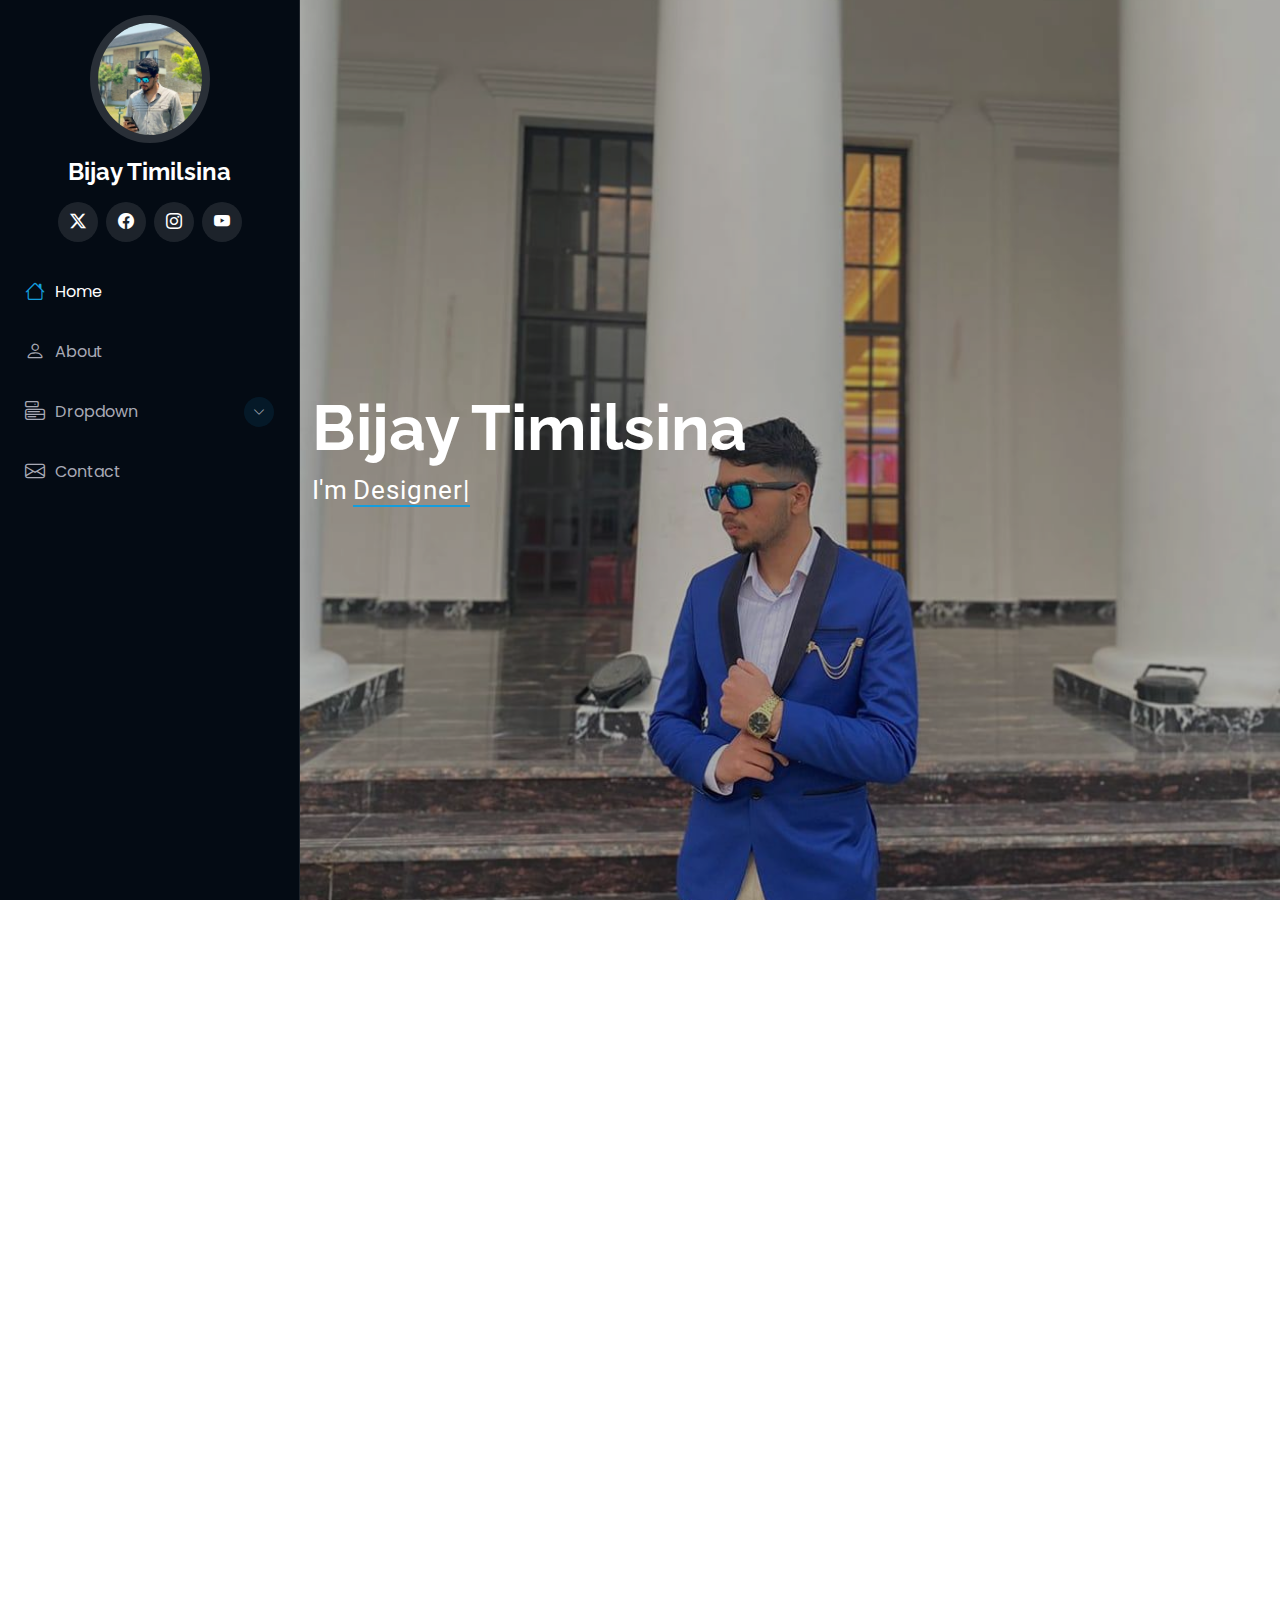
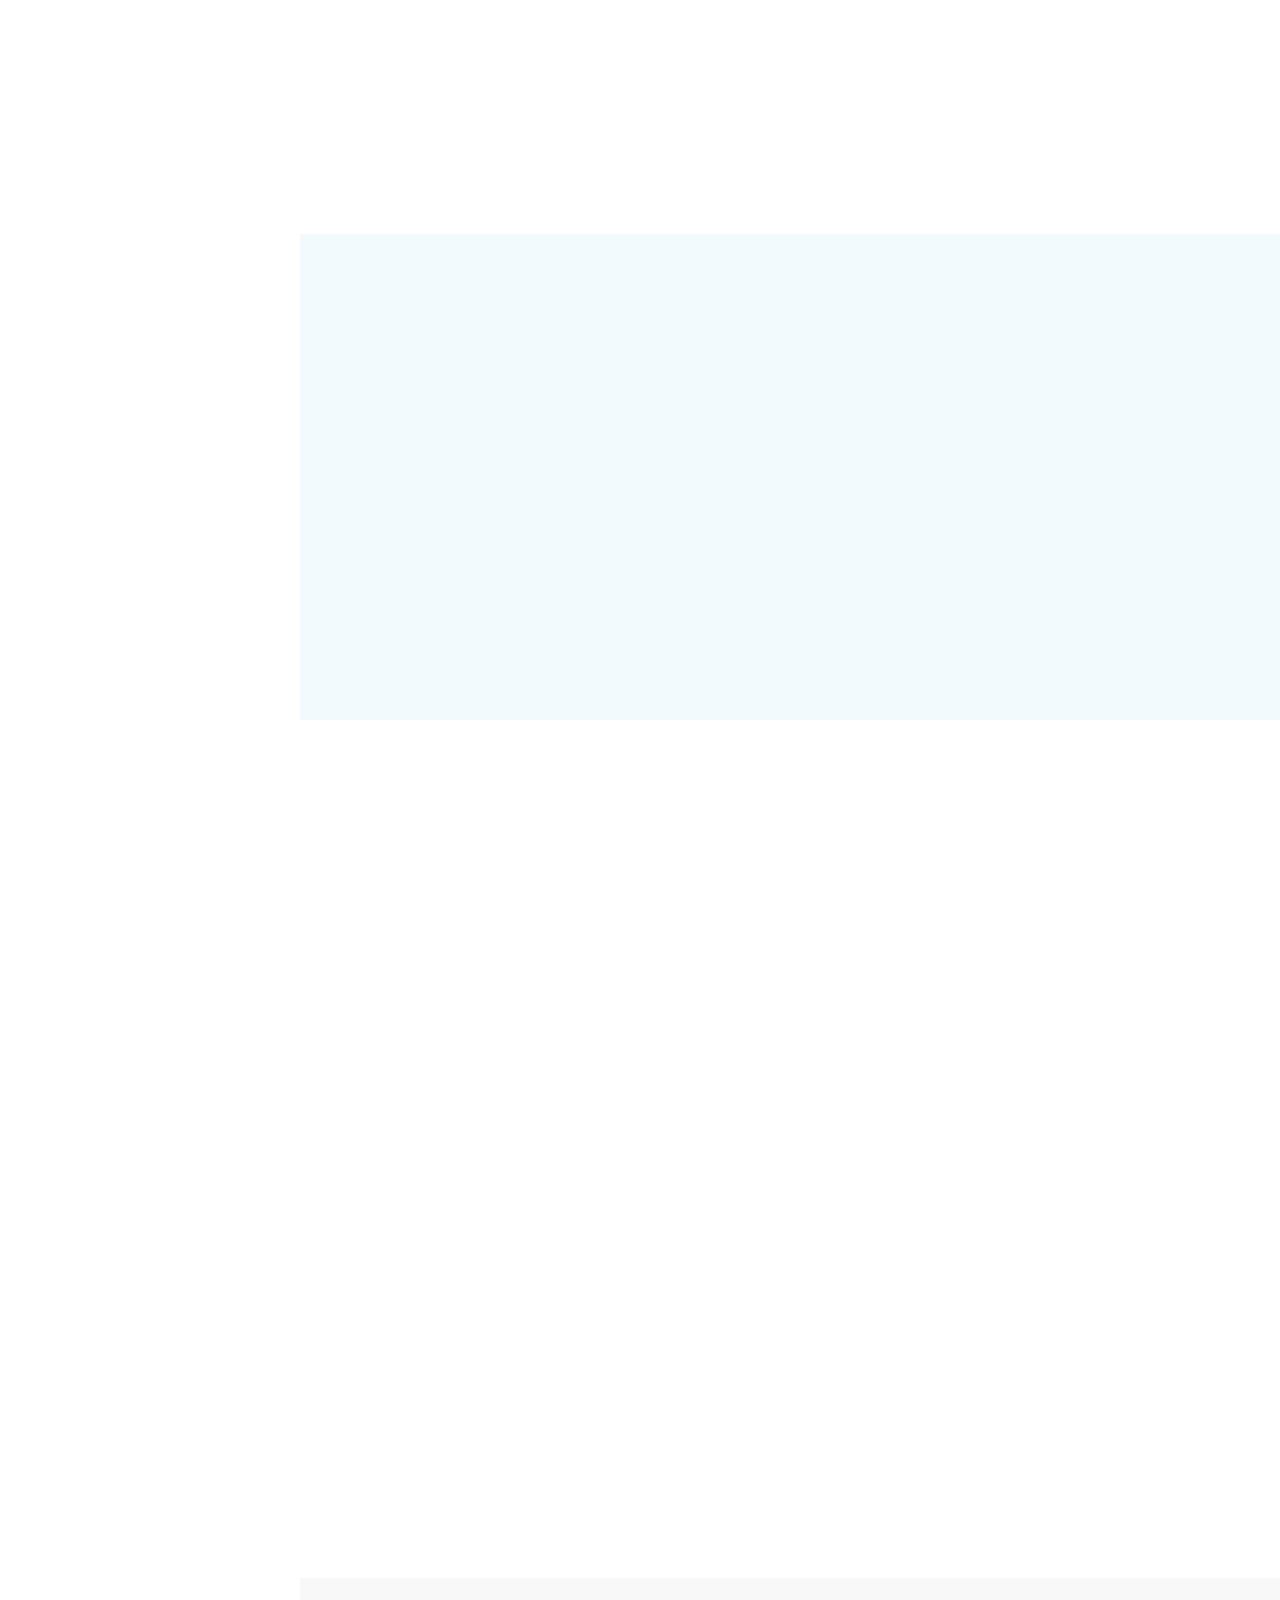
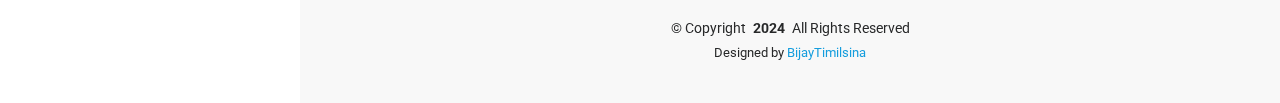
<file: index.html>
<!DOCTYPE html>
<html lang="en">

<head>
  <meta charset="utf-8">
  <meta content="width=device-width, initial-scale=1.0" name="viewport">
  <title>BIJAY TIMILSINA's Personal website</title>
  <meta content="" name="description">
  <meta content="" name="keywords">

  <!-- Favicons -->
  <link href="assets/img/favicon.png" rel="icon">
  <link href="assets/img/apple-touch-icon.png" rel="apple-touch-icon">

  <!-- Fonts -->
  <link href="https://fonts.googleapis.com" rel="preconnect">
  <link href="https://fonts.gstatic.com" rel="preconnect" crossorigin>
  <link href="https://fonts.googleapis.com/css2?family=Roboto:ital,wght@0,100;0,300;0,400;0,500;0,700;0,900;1,100;1,300;1,400;1,500;1,700;1,900&family=Poppins:ital,wght@0,100;0,200;0,300;0,400;0,500;0,600;0,700;0,800;0,900;1,100;1,200;1,300;1,400;1,500;1,600;1,700;1,800;1,900&family=Raleway:ital,wght@0,100;0,200;0,300;0,400;0,500;0,600;0,700;0,800;0,900;1,100;1,200;1,300;1,400;1,500;1,600;1,700;1,800;1,900&display=swap" rel="stylesheet">

  <!-- Vendor CSS Files -->
  <link href="assets/vendor/bootstrap/css/bootstrap.min.css" rel="stylesheet">
  <link href="assets/vendor/bootstrap-icons/bootstrap-icons.css" rel="stylesheet">
  <link href="assets/vendor/aos/aos.css" rel="stylesheet">
  <link href="assets/vendor/glightbox/css/glightbox.min.css" rel="stylesheet">
  <link href="assets/vendor/swiper/swiper-bundle.min.css" rel="stylesheet">

  <!-- Main CSS File -->
  <link href="assets/css/main.css" rel="stylesheet">

  <!-- =======================================================
  * Template Name: iPortfolio
  * Template URL: https://bootstrapmade.com/iportfolio-bootstrap-portfolio-websites-template/
  * Updated: Jun 14 2024 with Bootstrap v5.3.3
  * Author: BootstrapMade.com
  * License: https://bootstrapmade.com/license/
  ======================================================== -->
</head>

<body class="index-page">

  <header id="header" class="header d-flex flex-column">
    <i class="header-toggle d-xl-none bi bi-list"></i>

    <div class="profile-img">
      <img src="assets/img/my-profile-img.jpg" alt="" class="img-fluid rounded-circle">
    </div>

    <a href="index.html" class="logo d-flex align-items-center justify-content-center">
      <!-- Uncomment the line below if you also wish to use an image logo -->
      <!-- <img src="assets/img/logo.png" alt=""> -->
      <h1 class="sitename">Bijay Timilsina</h1>
    </a>

    <div class="social-links text-center">
      <a href="https://x.com/Terminator_0P/" class="twitter"><i class="bi bi-twitter-x"></i></a>
      <a href="https://www.facebook.com/btml2358" class="facebook"><i class="bi bi-facebook"></i></a>
      <a href="https://www.instagram.com/ig_bi_jay_z/" class="instagram"><i class="bi bi-instagram"></i></a>
      <a href="https://www.youtube.com/@BIZAY_TERMINATOR" class="youtube"><i class="bi bi-youtube"></i></a>

    </div>

    <nav id="navmenu" class="navmenu">
      <ul>
        <li><a href="#hero" class="active"><i class="bi bi-house navicon"></i>Home</a></li>
        <li><a href="#about"><i class="bi bi-person navicon"></i> About</a></li>



        <li class="dropdown"><a href="#"><i class="bi bi-menu-button navicon"></i> <span>Dropdown</span> <i class="bi bi-chevron-down toggle-dropdown"></i></a>
          <ul>
            <li><a href="#">Dropdown 1</a></li>
            <li class="dropdown"><a href="#"><span>Deep Dropdown</span> <i class="bi bi-chevron-down toggle-dropdown"></i></a>
              <ul>
                <li><a href="#">Deep Dropdown 1</a></li>
                <li><a href="#">Deep Dropdown 2</a></li>
                <li><a href="#">Deep Dropdown 3</a></li>
                <li><a href="#">Deep Dropdown 4</a></li>
                <li><a href="#">Deep Dropdown 5</a></li>
              </ul>
            </li>
            <li><a href="#">Dropdown 2</a></li>
            <li><a href="#">Dropdown 3</a></li>
            <li><a href="#">Dropdown 4</a></li>
          </ul>
        </li>
        <li><a href="#contact"><i class="bi bi-envelope navicon"></i> Contact</a></li>
      </ul>
    </nav>

  </header>

  <main class="main">

    <!-- Hero Section -->
    <section id="hero" class="hero section">

      <img src="assets/img/hero-bg.jpg" alt="" data-aos="fade-in" class="">

      <div class="container" data-aos="fade-up" data-aos-delay="100">
        <h2>Bijay Timilsina</h2>
        <p>I'm <span class="typed" data-typed-items="Designer, Developer, Freelancer, Gamer">Designer</span><span class="typed-cursor typed-cursor--blink" aria-hidden="true"></span><span class="typed-cursor typed-cursor--blink" aria-hidden="true"></span></p>
      </div>

    </section><!-- /Hero Section -->

    <!-- About Section -->
    <section id="about" class="about section">

      <!-- Section Title -->
      <div class="container section-title" data-aos="fade-up">
        <h2>About</h2>
        <p>I'm Bijay Timilsina, currently pursuing a Bachelor's in Computer Engineering. As a versatile freelancer, gamer, YouTuber, and Android developer, I thrive on creating innovative solutions and engaging content. My passion lies in harnessing technology to build impactful applications and connect with a global audience through gaming and digital media.</p>
      </div><!-- End Section Title -->

      <div class="container" data-aos="fade-up" data-aos-delay="100">

        <div class="row gy-4 justify-content-center">
          <div class="col-lg-4">
            <img src="assets/img/my-profile-img.jpg" class="img-fluid" alt="">
          </div>
          <div class="col-lg-8 content">
            <h2>UI/UX Designer &amp; Web Developer.</h2>

            <div class="row">
              <div class="col-lg-6">
                <ul>
                  <li><i class="bi bi-chevron-right"></i> <strong>Birthday:</strong> <span>23 November 2001</span></li>
                  <li><i class="bi bi-chevron-right"></i> <strong>Website:</strong> <span>bijaytimilsina.com.np</span></li>
                  <li><i class="bi bi-chevron-right"></i> <strong>Phone:</strong> <span>+977 9806591081</span></li>
                  <li><i class="bi bi-chevron-right"></i> <strong>City:</strong> <span>Lakeside,Pokhara,Nepal</span></li>
                </ul>
              </div>
              <div class="col-lg-6">
                <ul>
                  <li><i class="bi bi-chevron-right"></i> <strong>Age:</strong> <span>22</span></li>
                  <li><i class="bi bi-chevron-right"></i> <strong>Degree:</strong> <span>BE in Computer</span></li>
                  <li><i class="bi bi-chevron-right"></i> <strong>Email:</strong> <span>timilsinabijaya24@gmail.com</span></li>
                  <li><i class="bi bi-chevron-right"></i> <strong>Freelance:</strong> <span>Available</span></li>
                </ul>
              </div>
            </div>

          </div>
        </div>

      </div>

    </section><!-- /About Section -->

    <!-- Stats Section -->
    <section id="stats" class="stats section">

      <div class="container" data-aos="fade-up" data-aos-delay="100">

        <div class="row gy-4">

          <div class="col-lg-3 col-md-6">
            <div class="stats-item">
              <i class="bi bi-emoji-smile"></i>
              <span data-purecounter-start="0" data-purecounter-end="5" data-purecounter-duration="1" class="purecounter"></span>
              <p><strong>Happy Clients</strong></p>
            </div>
          </div><!-- End Stats Item -->

          <div class="col-lg-3 col-md-6">
            <div class="stats-item">
              <i class="bi bi-journal-richtext"></i>
              <span data-purecounter-start="0" data-purecounter-end="12" data-purecounter-duration="1" class="purecounter"></span>
              <p><strong>Projects</strong> </p>
            </div>
          </div><!-- End Stats Item -->

          <div class="col-lg-3 col-md-6">
            <div class="stats-item">
              <i class="bi bi-headset"></i>
              <span data-purecounter-start="0" data-purecounter-end="24" data-purecounter-duration="1" class="purecounter"></span>
              <p><strong>Hours Of Support</strong> </span></p>
            </div>
          </div><!-- End Stats Item -->

          <div class="col-lg-3 col-md-6">
            <div class="stats-item">
              <i class="bi bi-people"></i>
              <span data-purecounter-start="0" data-purecounter-end="3" data-purecounter-duration="1" class="purecounter"></span>
              <p><strong>Hard Workers</strong> </span></p>
            </div>
          </div><!-- End Stats Item -->

        </div>

      </div>

    </section><!-- /Stats Section -->

    <!-- Skills Section -->
    <section id="skills" class="skills section">

      <!-- Section Title -->
      <div class="container section-title" data-aos="fade-up">
        <h2>Skills</h2>
        <p>Proficient in languages like Python, JavaScript, and Java, with experience in frameworks such as React.js and Django. Skilled in Git, SQL databases, and Agile methodologies for effective software development.</p>
      </div><!-- End Section Title -->

      <div class="container" data-aos="fade-up" data-aos-delay="100">

        <div class="row skills-content skills-animation">

          <div class="col-lg-6">

            <div class="progress">
              <span class="skill"><span>HTML</span> <i class="val">100%</i></span>
              <div class="progress-bar-wrap">
                <div class="progress-bar" role="progressbar" aria-valuenow="100" aria-valuemin="0" aria-valuemax="100"></div>
              </div>
            </div><!-- End Skills Item -->

            <div class="progress">
              <span class="skill"><span>CSS</span> <i class="val">90%</i></span>
              <div class="progress-bar-wrap">
                <div class="progress-bar" role="progressbar" aria-valuenow="90" aria-valuemin="0" aria-valuemax="100"></div>
              </div>
            </div><!-- End Skills Item -->

            <div class="progress">
              <span class="skill"><span>JavaScript</span> <i class="val">75%</i></span>
              <div class="progress-bar-wrap">
                <div class="progress-bar" role="progressbar" aria-valuenow="75" aria-valuemin="0" aria-valuemax="100"></div>
              </div>
            </div><!-- End Skills Item -->

          </div>

          <div class="col-lg-6">

            <div class="progress">
              <span class="skill"><span>PHP</span> <i class="val">80%</i></span>
              <div class="progress-bar-wrap">
                <div class="progress-bar" role="progressbar" aria-valuenow="80" aria-valuemin="0" aria-valuemax="100"></div>
              </div>
            </div><!-- End Skills Item -->

            <div class="progress">
              <span class="skill"><span>WordPress/CMS</span> <i class="val">90%</i></span>
              <div class="progress-bar-wrap">
                <div class="progress-bar" role="progressbar" aria-valuenow="90" aria-valuemin="0" aria-valuemax="100"></div>
              </div>
            </div><!-- End Skills Item -->

            <div class="progress">
              <span class="skill"><span>Photoshop</span> <i class="val">55%</i></span>
              <div class="progress-bar-wrap">
                <div class="progress-bar" role="progressbar" aria-valuenow="55" aria-valuemin="0" aria-valuemax="100"></div>
              </div>
            </div><!-- End Skills Item -->

          </div>

        </div>

      </div>

    </section><!-- /Skills Section -->










    <!-- Contact Section -->
    <section id="contact" class="contact section">

      <!-- Section Title -->
      <div class="container section-title" data-aos="fade-up">
        <h2>Contact</h2>

      </div><!-- End Section Title -->

      <div class="container" data-aos="fade-up" data-aos-delay="100">

        <div class="row gy-4">

          <div class="col-lg-5">

            <div class="info-wrap">
              <div class="info-item d-flex" data-aos="fade-up" data-aos-delay="200">
                <i class="bi bi-geo-alt flex-shrink-0"></i>
                <div>
                  <h3>Location</h3>
                  <p>Baidam-6,Pokhara</p>
                </div>
              </div><!-- End Info Item -->

              <div class="info-item d-flex" data-aos="fade-up" data-aos-delay="300">
                <i class="bi bi-telephone flex-shrink-0"></i>
                <div>
                  <h3>Call</h3>
                  <p>+977 9806591081</p>
                </div>
              </div><!-- End Info Item -->

              <div class="info-item d-flex" data-aos="fade-up" data-aos-delay="400">
                <i class="bi bi-envelope flex-shrink-0"></i>
                <div>
                  <h3>Email At</h3>
                  <p>timilsinabijaya24@gmail.com</p>
                </div>
              </div><!-- End Info Item -->

              <iframe src="https://maps.google.com/maps?width=100%25&amp;height=600&amp;hl=en&amp;q=Baidam-6,Pokhara,Nepal+(My%20Business%20Name)&amp;t=&amp;z=14&amp;ie=UTF8&amp;iwloc=B&amp;output=embed" frameborder="0" style="border:0; width: 100%; height: 270px;" allowfullscreen="" loading="lazy" referrerpolicy="no-referrer-when-downgrade"></iframe>
            </div>
          </div>

          <div class="col-lg-7">
            <form action="forms/contact.php" method="post" class="php-email-form" data-aos="fade-up" data-aos-delay="200">
              <div class="row gy-4">

                <div class="col-md-6">
                  <label for="name-field" class="pb-2">Your Name</label>
                  <input type="text" name="name" id="name-field" class="form-control" required="">
                </div>

                <div class="col-md-6">
                  <label for="email-field" class="pb-2">Your Email</label>
                  <input type="email" class="form-control" name="email" id="email-field" required="">
                </div>

                <div class="col-md-12">
                  <label for="subject-field" class="pb-2">Subject</label>
                  <input type="text" class="form-control" name="subject" id="subject-field" required="">
                </div>

                <div class="col-md-12">
                  <label for="message-field" class="pb-2">Message</label>
                  <textarea class="form-control" name="message" rows="10" id="message-field" required=""></textarea>
                </div>

                <div class="col-md-12 text-center">
                  <div class="loading">Loading</div>
                  <div class="error-message"></div>
                  <div class="sent-message">Your message has been sent. Thank you!</div>

                  <button type="submit">Send Message</button>
                </div>

              </div>
            </form>
          </div><!-- End Contact Form -->

        </div>

      </div>

    </section><!-- /Contact Section -->

  </main>

  <footer id="footer" class="footer position-relative">

    <div class="container">
      <div class="copyright text-center ">
        <p>© <span>Copyright</span> <strong class="px-1 sitename">2024</strong> <span>All Rights Reserved</span></p>
      </div>
      <div class="credits">
        <!-- All the links in the footer should remain intact. -->
        <!-- You can delete the links only if you've purchased the pro version. -->
        <!-- Licensing information: https://bootstrapmade.com/license/ -->
        <!-- Purchase the pro version with working PHP/AJAX contact form: [buy-url] -->
        Designed by <a href="https://bijaytimilsina.com.np/">BijayTimilsina</a>
      </div>
    </div>

  </footer>

  <!-- Scroll Top -->
  <a href="#" id="scroll-top" class="scroll-top d-flex align-items-center justify-content-center"><i class="bi bi-arrow-up-short"></i></a>

  <!-- Preloader -->
  <div id="preloader"></div>

  <!-- Vendor JS Files -->
  <script src="assets/vendor/bootstrap/js/bootstrap.bundle.min.js"></script>
  <script src="assets/vendor/php-email-form/validate.js"></script>
  <script src="assets/vendor/aos/aos.js"></script>
  <script src="assets/vendor/typed.js/typed.umd.js"></script>
  <script src="assets/vendor/purecounter/purecounter_vanilla.js"></script>
  <script src="assets/vendor/waypoints/noframework.waypoints.js"></script>
  <script src="assets/vendor/glightbox/js/glightbox.min.js"></script>
  <script src="assets/vendor/imagesloaded/imagesloaded.pkgd.min.js"></script>
  <script src="assets/vendor/isotope-layout/isotope.pkgd.min.js"></script>
  <script src="assets/vendor/swiper/swiper-bundle.min.js"></script>

  <!-- Main JS File -->
  <script src="assets/js/main.js"></script>

</body>

</html>
</file>
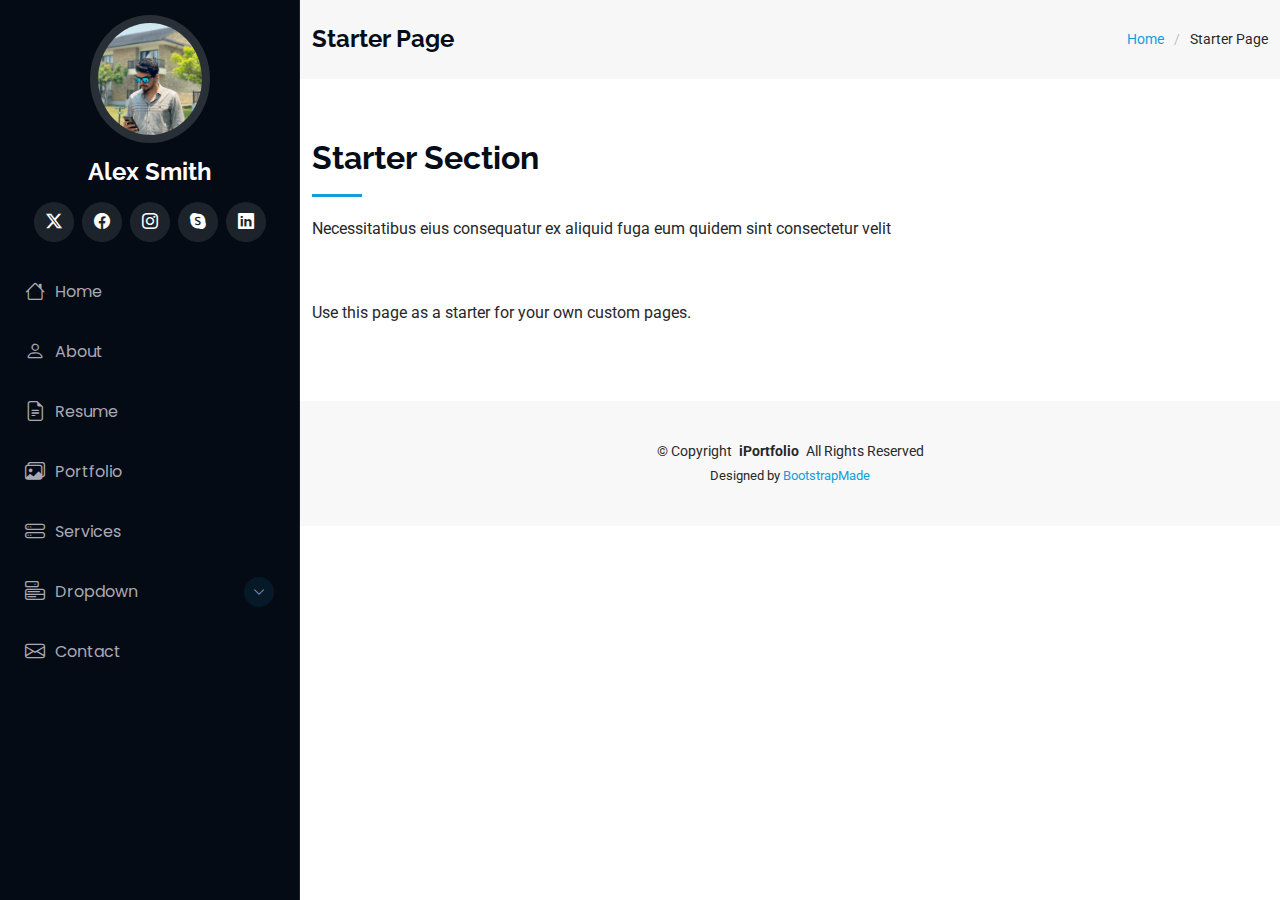
<file: starter-page.html>
<!DOCTYPE html>
<html lang="en">

<head>
  <meta charset="utf-8">
  <meta content="width=device-width, initial-scale=1.0" name="viewport">
  <title>Starter Page - iPortfolio Bootstrap Template</title>
  <meta content="" name="description">
  <meta content="" name="keywords">

  <!-- Favicons -->
  <link href="assets/img/favicon.png" rel="icon">
  <link href="assets/img/apple-touch-icon.png" rel="apple-touch-icon">

  <!-- Fonts -->
  <link href="https://fonts.googleapis.com" rel="preconnect">
  <link href="https://fonts.gstatic.com" rel="preconnect" crossorigin>
  <link href="https://fonts.googleapis.com/css2?family=Roboto:ital,wght@0,100;0,300;0,400;0,500;0,700;0,900;1,100;1,300;1,400;1,500;1,700;1,900&family=Poppins:ital,wght@0,100;0,200;0,300;0,400;0,500;0,600;0,700;0,800;0,900;1,100;1,200;1,300;1,400;1,500;1,600;1,700;1,800;1,900&family=Raleway:ital,wght@0,100;0,200;0,300;0,400;0,500;0,600;0,700;0,800;0,900;1,100;1,200;1,300;1,400;1,500;1,600;1,700;1,800;1,900&display=swap" rel="stylesheet">

  <!-- Vendor CSS Files -->
  <link href="assets/vendor/bootstrap/css/bootstrap.min.css" rel="stylesheet">
  <link href="assets/vendor/bootstrap-icons/bootstrap-icons.css" rel="stylesheet">
  <link href="assets/vendor/aos/aos.css" rel="stylesheet">
  <link href="assets/vendor/glightbox/css/glightbox.min.css" rel="stylesheet">
  <link href="assets/vendor/swiper/swiper-bundle.min.css" rel="stylesheet">

  <!-- Main CSS File -->
  <link href="assets/css/main.css" rel="stylesheet">

  <!-- =======================================================
  * Template Name: iPortfolio
  * Template URL: https://bootstrapmade.com/iportfolio-bootstrap-portfolio-websites-template/
  * Updated: Jun 14 2024 with Bootstrap v5.3.3
  * Author: BootstrapMade.com
  * License: https://bootstrapmade.com/license/
  ======================================================== -->
</head>

<body class="starter-page-page">

  <header id="header" class="header d-flex flex-column">
    <i class="header-toggle d-xl-none bi bi-list"></i>

    <div class="profile-img">
      <img src="assets/img/my-profile-img.jpg" alt="" class="img-fluid rounded-circle">
    </div>

    <a href="index.html" class="logo d-flex align-items-center justify-content-center">
      <!-- Uncomment the line below if you also wish to use an image logo -->
      <!-- <img src="assets/img/logo.png" alt=""> -->
      <h1 class="sitename">Alex Smith</h1>
    </a>

    <div class="social-links text-center">
      <a href="#" class="twitter"><i class="bi bi-twitter-x"></i></a>
      <a href="#" class="facebook"><i class="bi bi-facebook"></i></a>
      <a href="#" class="instagram"><i class="bi bi-instagram"></i></a>
      <a href="#" class="google-plus"><i class="bi bi-skype"></i></a>
      <a href="#" class="linkedin"><i class="bi bi-linkedin"></i></a>
    </div>

    <nav id="navmenu" class="navmenu">
      <ul>
        <li><a href="#hero"><i class="bi bi-house navicon"></i>Home</a></li>
        <li><a href="#about"><i class="bi bi-person navicon"></i> About</a></li>
        <li><a href="#resume"><i class="bi bi-file-earmark-text navicon"></i> Resume</a></li>
        <li><a href="#portfolio"><i class="bi bi-images navicon"></i> Portfolio</a></li>
        <li><a href="#services"><i class="bi bi-hdd-stack navicon"></i> Services</a></li>
        <li class="dropdown"><a href="#"><i class="bi bi-menu-button navicon"></i> <span>Dropdown</span> <i class="bi bi-chevron-down toggle-dropdown"></i></a>
          <ul>
            <li><a href="#">Dropdown 1</a></li>
            <li class="dropdown"><a href="#"><span>Deep Dropdown</span> <i class="bi bi-chevron-down toggle-dropdown"></i></a>
              <ul>
                <li><a href="#">Deep Dropdown 1</a></li>
                <li><a href="#">Deep Dropdown 2</a></li>
                <li><a href="#">Deep Dropdown 3</a></li>
                <li><a href="#">Deep Dropdown 4</a></li>
                <li><a href="#">Deep Dropdown 5</a></li>
              </ul>
            </li>
            <li><a href="#">Dropdown 2</a></li>
            <li><a href="#">Dropdown 3</a></li>
            <li><a href="#">Dropdown 4</a></li>
          </ul>
        </li>
        <li><a href="#contact"><i class="bi bi-envelope navicon"></i> Contact</a></li>
      </ul>
    </nav>

  </header>

  <main class="main">

    <!-- Page Title -->
    <div class="page-title" data-aos="fade">
      <div class="container d-lg-flex justify-content-between align-items-center">
        <h1 class="mb-2 mb-lg-0">Starter Page</h1>
        <nav class="breadcrumbs">
          <ol>
            <li><a href="index.html">Home</a></li>
            <li class="current">Starter Page</li>
          </ol>
        </nav>
      </div>
    </div><!-- End Page Title -->

    <!-- Starter Section Section -->
    <section id="starter-section" class="starter-section section">

      <!-- Section Title -->
      <div class="container section-title" data-aos="fade-up">
        <h2>Starter Section</h2>
        <p>Necessitatibus eius consequatur ex aliquid fuga eum quidem sint consectetur velit</p>
      </div><!-- End Section Title -->

      <div class="container" data-aos="fade-up">
        <p>Use this page as a starter for your own custom pages.</p>
      </div>

    </section><!-- /Starter Section Section -->

  </main>

  <footer id="footer" class="footer position-relative">

    <div class="container">
      <div class="copyright text-center ">
        <p>© <span>Copyright</span> <strong class="px-1 sitename">iPortfolio</strong> <span>All Rights Reserved</span></p>
      </div>
      <div class="credits">
        <!-- All the links in the footer should remain intact. -->
        <!-- You can delete the links only if you've purchased the pro version. -->
        <!-- Licensing information: https://bootstrapmade.com/license/ -->
        <!-- Purchase the pro version with working PHP/AJAX contact form: [buy-url] -->
        Designed by <a href="https://bootstrapmade.com/">BootstrapMade</a>
      </div>
    </div>

  </footer>

  <!-- Scroll Top -->
  <a href="#" id="scroll-top" class="scroll-top d-flex align-items-center justify-content-center"><i class="bi bi-arrow-up-short"></i></a>

  <!-- Preloader -->
  <div id="preloader"></div>

  <!-- Vendor JS Files -->
  <script src="assets/vendor/bootstrap/js/bootstrap.bundle.min.js"></script>
  <script src="assets/vendor/php-email-form/validate.js"></script>
  <script src="assets/vendor/aos/aos.js"></script>
  <script src="assets/vendor/typed.js/typed.umd.js"></script>
  <script src="assets/vendor/purecounter/purecounter_vanilla.js"></script>
  <script src="assets/vendor/waypoints/noframework.waypoints.js"></script>
  <script src="assets/vendor/glightbox/js/glightbox.min.js"></script>
  <script src="assets/vendor/imagesloaded/imagesloaded.pkgd.min.js"></script>
  <script src="assets/vendor/isotope-layout/isotope.pkgd.min.js"></script>
  <script src="assets/vendor/swiper/swiper-bundle.min.js"></script>

  <!-- Main JS File -->
  <script src="assets/js/main.js"></script>

</body>

</html>
</file>
<file: assets/css/main.css>
/**
* Template Name: iPortfolio
* Template URL: https://bootstrapmade.com/iportfolio-bootstrap-portfolio-websites-template/
* Updated: Jun 14 2024 with Bootstrap v5.3.3
* Author: BootstrapMade.com
* License: https://bootstrapmade.com/license/
*/

/*--------------------------------------------------------------
# Font & Color Variables
# Help: https://bootstrapmade.com/color-system/
--------------------------------------------------------------*/
/* Fonts */
:root {
  --default-font: "Roboto",  system-ui, -apple-system, "Segoe UI", Roboto, "Helvetica Neue", Arial, "Noto Sans", "Liberation Sans", sans-serif, "Apple Color Emoji", "Segoe UI Emoji", "Segoe UI Symbol", "Noto Color Emoji";
  --heading-font: "Raleway",  sans-serif;
  --nav-font: "Poppins",  sans-serif;
}

/* Global Colors - The following color variables are used throughout the website. Updating them here will change the color scheme of the entire website */
:root { 
  --background-color: #ffffff; /* Background color for the entire website, including individual sections */
  --default-color: #272829; /* Default color used for the majority of the text content across the entire website */
  --heading-color: #050d18; /* Color for headings, subheadings and title throughout the website */
  --accent-color: #149ddd; /* Accent color that represents your brand on the website. It's used for buttons, links, and other elements that need to stand out */
  --contrast-color: #ffffff; /* The contrast color is used for elements when the background color is one of the heading, accent, or default colors. Its purpose is to ensure proper contrast and readability when placed over these more dominant colors */
}

/* Nav Menu Colors - The following color variables are used specifically for the navigation menu. They are separate from the global colors to allow for more customization options */
:root {
  --nav-color: #a8a9b4;  /* The default color of the main navmenu links */
  --nav-hover-color: #ffffff; /* Applied to main navmenu links when they are hovered over or active */
  --nav-dropdown-background-color: #ffffff; /* Used as the background color for dropdown items that appear when hovering over primary navigation items */
  --nav-dropdown-color: #212529; /* Used for navigation links of the dropdown items in the navigation menu. */
  --nav-dropdown-hover-color: #149ddd; /* Similar to --nav-hover-color, this color is applied to dropdown navigation links when they are hovered over. */
}

/* Template Custom Colors */
:root {
  --header-background-color: #040b14;
  --header-color: #ffffff;
}

/* Smooth scroll */
:root {
  scroll-behavior: smooth;
}

/*--------------------------------------------------------------
# General
--------------------------------------------------------------*/
body {
  color: var(--default-color);
  background-color: var(--background-color);
  font-family: var(--default-font);
}

a {
  color: var(--accent-color);
  text-decoration: none;
  transition: 0.3s;
}

a:hover {
  color: color-mix(in srgb, var(--accent-color), transparent 25%);
  text-decoration: none;
}

h1,
h2,
h3,
h4,
h5,
h6 {
  color: var(--heading-color);
  font-family: var(--heading-font);
}

/*--------------------------------------------------------------
# Global Header
--------------------------------------------------------------*/
.header {
  --background-color: var(--header-background-color);
  --default-color: var(--header-color);
  --heading-color: var(--header-color);
  color: var(--default-color);
  background-color: var(--background-color);
  position: fixed;
  top: 0;
  left: 0;
  bottom: 0;
  padding: 0 15px;
  width: 300px;
  transition: all ease-in-out 0.3s;
  overflow-y: auto;
  z-index: 997;
  border-right: 1px solid color-mix(in srgb, var(--default-color), transparent 90%);
}

.header .profile-img img {
  margin: 15px auto;
  display: block;
  width: 120px;
  border: 8px solid color-mix(in srgb, var(--default-color), transparent 85%);
}

.header .logo {
  line-height: 1;
  margin-bottom: 15px;
}

.header .logo img {
  max-height: 32px;
  margin-right: 8px;
}

.header .logo h1 {
  font-size: 24px;
  margin: 0;
  font-weight: 700;
  color: var(--heading-color);
}

.header .social-links {
  margin: 0 0 20px 0;
}

.header .social-links a {
  font-size: 16px;
  display: inline-flex;
  align-items: center;
  justify-content: center;
  background: color-mix(in srgb, var(--default-color), transparent 90%);
  color: var(--default-color);
  margin: 0 2px;
  border-radius: 50%;
  text-align: center;
  width: 40px;
  height: 40px;
  transition: 0.3s;
}

.header .social-links a:hover {
  color: var(--contrast-color);
  background: var(--accent-color);
}

@media (min-width: 1200px) {

  .header~main,
  .header~#footer {
    margin-left: 300px;
  }
}

@media (max-width: 1199px) {
  .header {
    left: -100%;
  }
}

.header.header-show {
  left: 0;
}

.header .header-toggle {
  color: var(--contrast-color);
  background-color: var(--accent-color);
  font-size: 22px;
  display: flex;
  align-items: center;
  justify-content: center;
  width: 40px;
  height: 40px;
  border-radius: 50%;
  cursor: pointer;
  position: fixed;
  top: 15px;
  right: 15px;
  z-index: 9999;
  transition: background-color 0.3s;
}

.header .header-toggle:hover {
  color: var(--contrast-color);
  background-color: color-mix(in srgb, var(--accent-color) 90%, white 15%);
}

/*--------------------------------------------------------------
# Navigation Menu
--------------------------------------------------------------*/
.mobile-nav-toggle {
  display: none;
}

.navmenu {
  padding: 0;
  z-index: 9997;
}

.navmenu ul {
  list-style: none;
  padding: 0 0 20px 0;
  margin: 0;
}

.navmenu a,
.navmenu a:focus {
  color: var(--nav-color);
  padding: 15px 10px;
  font-family: var(--nav-font);
  font-size: 16px;
  font-weight: 400;
  display: flex;
  align-items: center;
  white-space: nowrap;
  transition: 0.3s;
  width: 100%;
}

.navmenu a .navicon,
.navmenu a:focus .navicon {
  font-size: 20px;
  margin-right: 10px;
}

.navmenu a .toggle-dropdown,
.navmenu a:focus .toggle-dropdown {
  font-size: 12px;
  line-height: 0;
  margin-left: auto;
  width: 30px;
  height: 30px;
  display: flex;
  align-items: center;
  justify-content: center;
  border-radius: 50%;
  transition: 0.3s;
  flex-shrink: 0;
  background-color: color-mix(in srgb, var(--accent-color), transparent 90%);
}

.navmenu a .toggle-dropdown:hover,
.navmenu a:focus .toggle-dropdown:hover {
  background-color: var(--accent-color);
  color: var(--contrast-color);
}

.navmenu a:hover,
.navmenu .active,
.navmenu .active:focus {
  color: var(--nav-hover-color);
}

.navmenu a:hover .navicon,
.navmenu .active .navicon,
.navmenu .active:focus .navicon {
  color: var(--accent-color);
}

.navmenu .active .toggle-dropdown,
.navmenu .active:focus .toggle-dropdown {
  background-color: var(--accent-color);
  color: var(--contrast-color);
  transform: rotate(180deg);
}

.navmenu .dropdown {
  display: block;
}

.navmenu .dropdown a,
.navmenu .dropdown a:focus {
  color: --nav-dropdown-color;
}

.navmenu .dropdown a:hover,
.navmenu .dropdown .active,
.navmenu .dropdown .active:focus {
  color: var(--nav-dropdown-hover-color);
}

.navmenu .dropdown ul {
  position: static;
  display: none;
  z-index: 99;
  padding: 5px 10px;
  margin: 5px 10px;
  background-color: var(--nav-dropdown-background-color);
  border: 1px solid color-mix(in srgb, var(--default-color), transparent 90%);
  box-shadow: none;
  transition: all 0.5s ease-in-out;
}

.navmenu .dropdown ul ul {
  background-color: rgba(33, 37, 41, 0.1);
}

.navmenu .dropdown>.dropdown-active {
  display: block;
  background-color: rgba(33, 37, 41, 0.03);
}

/*--------------------------------------------------------------
# Global Footer
--------------------------------------------------------------*/
.footer {
  --background-color: color-mix(in srgb, var(--default-color), transparent 97%);
  color: var(--default-color);
  background-color: var(--background-color);
  font-size: 14px;
  padding: 40px 0;
  position: relative;
}

.footer .copyright p {
  margin-bottom: 0;
}

.footer .credits {
  margin-top: 4px;
  font-size: 13px;
  text-align: center;
}

/*--------------------------------------------------------------
# Preloader
--------------------------------------------------------------*/
#preloader {
  position: fixed;
  inset: 0;
  z-index: 999999;
  overflow: hidden;
  background: var(--background-color);
  transition: all 0.6s ease-out;
}

#preloader:before {
  content: "";
  position: fixed;
  top: calc(50% - 30px);
  left: calc(50% - 30px);
  border: 6px solid #ffffff;
  border-color: var(--accent-color) transparent var(--accent-color) transparent;
  border-radius: 50%;
  width: 60px;
  height: 60px;
  animation: animate-preloader 1.5s linear infinite;
}

@keyframes animate-preloader {
  0% {
    transform: rotate(0deg);
  }

  100% {
    transform: rotate(360deg);
  }
}

/*--------------------------------------------------------------
# Scroll Top Button
--------------------------------------------------------------*/
.scroll-top {
  position: fixed;
  visibility: hidden;
  opacity: 0;
  right: 15px;
  bottom: -15px;
  z-index: 99999;
  background-color: var(--accent-color);
  width: 44px;
  height: 44px;
  border-radius: 50px;
  transition: all 0.4s;
}

.scroll-top i {
  font-size: 24px;
  color: var(--contrast-color);
  line-height: 0;
}

.scroll-top:hover {
  background-color: color-mix(in srgb, var(--accent-color), transparent 20%);
  color: var(--contrast-color);
}

.scroll-top.active {
  visibility: visible;
  opacity: 1;
  bottom: 15px;
}

/*--------------------------------------------------------------
# Disable aos animation delay on mobile devices
--------------------------------------------------------------*/
@media screen and (max-width: 768px) {
  [data-aos-delay] {
    transition-delay: 0 !important;
  }
}

/*--------------------------------------------------------------
# Global Page Titles & Breadcrumbs
--------------------------------------------------------------*/
.page-title {
  --background-color: color-mix(in srgb, var(--default-color), transparent 96%);
  color: var(--default-color);
  background-color: var(--background-color);
  padding: 25px 0;
  position: relative;
}

.page-title h1 {
  font-size: 24px;
  font-weight: 700;
}

.page-title .breadcrumbs ol {
  display: flex;
  flex-wrap: wrap;
  list-style: none;
  padding: 0;
  margin: 0;
  font-size: 14px;
  font-weight: 400;
}

.page-title .breadcrumbs ol li+li {
  padding-left: 10px;
}

.page-title .breadcrumbs ol li+li::before {
  content: "/";
  display: inline-block;
  padding-right: 10px;
  color: color-mix(in srgb, var(--default-color), transparent 70%);
}

/*--------------------------------------------------------------
# Global Sections
--------------------------------------------------------------*/
section,
.section {
  color: var(--default-color);
  background-color: var(--background-color);
  padding: 60px 0;
  overflow: clip;
}

/*--------------------------------------------------------------
# Global Section Titles
--------------------------------------------------------------*/
.section-title {
  padding-bottom: 60px;
  position: relative;
}

.section-title h2 {
  font-size: 32px;
  font-weight: 700;
  margin-bottom: 20px;
  padding-bottom: 20px;
  position: relative;
}

.section-title h2:after {
  content: "";
  position: absolute;
  display: block;
  width: 50px;
  height: 3px;
  background: var(--accent-color);
  left: 0;
  bottom: 0;
}

.section-title p {
  margin-bottom: 0;
}

/*--------------------------------------------------------------
# Hero Section
--------------------------------------------------------------*/
.hero {
  --default-color: #ffffff;
  --background-color: #000000;
  --heading-color: #ffffff;
  width: 100%;
  min-height: 100vh;
  position: relative;
  padding: 80px 0;
  display: flex;
  align-items: center;
  justify-content: center;
}

.hero img {
  position: absolute;
  inset: 0;
  display: block;
  width: 100%;
  height: 100%;
  object-fit: cover;
  z-index: 1;
}

.hero:before {
  content: "";
  background: color-mix(in srgb, var(--background-color), transparent 70%);
  position: absolute;
  inset: 0;
  z-index: 2;
}

.hero .container {
  position: relative;
  z-index: 3;
}

.hero h2 {
  margin: 0;
  font-size: 64px;
  font-weight: 700;
}

.hero p {
  margin: 5px 0 0 0;
  font-size: 26px;
}

.hero p span {
  letter-spacing: 1px;
  border-bottom: 2px solid var(--accent-color);
}

.hero .social-links {
  margin-top: 25px;
}

.hero .social-links a {
  font-size: 24px;
  display: inline-block;
  color: color-mix(in srgb, var(--default-color), transparent 50%);
  line-height: 1;
  margin-right: 20px;
  transition: 0.3s;
}

.hero .social-links a:hover {
  color: var(--accent-color);
}

@media (max-width: 768px) {
  .hero h2 {
    font-size: 32px;
  }

  .hero p {
    font-size: 20px;
  }
}

/*--------------------------------------------------------------
# About Section
--------------------------------------------------------------*/
.about .content h2 {
  font-weight: 700;
  font-size: 24px;
}

.about .content ul {
  list-style: none;
  padding: 0;
}

.about .content ul li {
  margin-bottom: 20px;
  display: flex;
  align-items: center;
}

.about .content ul strong {
  margin-right: 10px;
}

.about .content ul i {
  font-size: 16px;
  margin-right: 5px;
  color: var(--accent-color);
  line-height: 0;
}

/*--------------------------------------------------------------
# Stats Section
--------------------------------------------------------------*/
.stats .stats-item {
  padding: 30px;
  width: 100%;
}

.stats .stats-item i {
  color: var(--accent-color);
  display: block;
  font-size: 44px;
  float: left;
  line-height: 0;
}

.stats .stats-item .purecounter {
  color: var(--heading-color);
  font-size: 48px;
  line-height: 40px;
  display: block;
  font-weight: 700;
  margin-left: 60px;
}

.stats .stats-item p {
  color: color-mix(in srgb, var(--default-color), transparent 40%);
  padding: 15px 0 0 0;
  margin: 0 0 0 60px;
  font-family: var(--heading-font);
  font-size: 14px;
}

/*--------------------------------------------------------------
# Skills Section
--------------------------------------------------------------*/
.skills {
  --background-color: color-mix(in srgb, var(--accent-color), transparent 95%);
}

.skills .progress {
  height: 60px;
  display: block;
  background: none;
  border-radius: 0;
}

.skills .progress .skill {
  color: var(--heading-color);
  padding: 0;
  margin: 0 0 6px 0;
  text-transform: uppercase;
  display: block;
  font-weight: 600;
  font-family: var(--heading-font);
}

.skills .progress .skill .val {
  float: right;
  font-style: normal;
}

.skills .progress-bar-wrap {
  background: color-mix(in srgb, var(--default-color), transparent 90%);
  height: 10px;
}

.skills .progress-bar {
  width: 1px;
  height: 10px;
  transition: 0.9s;
  background-color: var(--accent-color);
}

/*--------------------------------------------------------------
# Resume Section
--------------------------------------------------------------*/
.resume .resume-title {
  color: var(--heading-color);
  font-size: 26px;
  font-weight: 700;
  margin-top: 20px;
  margin-bottom: 20px;
}

.resume .resume-item {
  padding: 0 0 20px 20px;
  margin-top: -2px;
  border-left: 2px solid var(--accent-color);
  position: relative;
}

.resume .resume-item h4 {
  line-height: 18px;
  font-size: 18px;
  font-weight: 600;
  text-transform: uppercase;
  color: color-mix(in srgb, var(--default-color), transparent 20%);
  margin-bottom: 10px;
}

.resume .resume-item h5 {
  font-size: 16px;
  padding: 5px 15px;
  display: inline-block;
  font-weight: 600;
  margin-bottom: 10px;
}

.resume .resume-item ul {
  padding-left: 20px;
}

.resume .resume-item ul li {
  padding-bottom: 10px;
}

.resume .resume-item:last-child {
  padding-bottom: 0;
}

.resume .resume-item::before {
  content: "";
  position: absolute;
  width: 16px;
  height: 16px;
  border-radius: 50px;
  left: -9px;
  top: 0;
  background: var(--background-color);
  border: 2px solid var(--accent-color);
}

/*--------------------------------------------------------------
# Portfolio Section
--------------------------------------------------------------*/
.portfolio {
  --background-color: color-mix(in srgb, var(--accent-color), transparent 95%);
}

.portfolio .portfolio-filters {
  padding: 0;
  margin: 0 auto 20px auto;
  list-style: none;
  text-align: center;
}

.portfolio .portfolio-filters li {
  cursor: pointer;
  display: inline-block;
  padding: 0;
  font-size: 14px;
  font-weight: 400;
  margin: 0 10px;
  line-height: 1;
  text-transform: uppercase;
  margin-bottom: 10px;
  transition: all 0.3s ease-in-out;
}

.portfolio .portfolio-filters li:hover,
.portfolio .portfolio-filters li.filter-active {
  color: var(--accent-color);
}

.portfolio .portfolio-filters li:first-child {
  margin-left: 0;
}

.portfolio .portfolio-filters li:last-child {
  margin-right: 0;
}

@media (max-width: 575px) {
  .portfolio .portfolio-filters li {
    font-size: 14px;
    margin: 0 5px;
  }
}

.portfolio .portfolio-content {
  position: relative;
  overflow: hidden;
}

.portfolio .portfolio-content img {
  transition: 0.3s;
}

.portfolio .portfolio-content .portfolio-info {
  opacity: 0;
  position: absolute;
  inset: 0;
  z-index: 3;
  transition: all ease-in-out 0.3s;
  background: rgba(0, 0, 0, 0.6);
  padding: 15px;
}

.portfolio .portfolio-content .portfolio-info h4 {
  font-size: 14px;
  padding: 5px 10px;
  font-weight: 400;
  color: #ffffff;
  display: inline-block;
  background-color: var(--accent-color);
}

.portfolio .portfolio-content .portfolio-info p {
  position: absolute;
  bottom: 10px;
  text-align: center;
  display: inline-block;
  left: 0;
  right: 0;
  font-size: 16px;
  font-weight: 600;
  color: rgba(255, 255, 255, 0.8);
}

.portfolio .portfolio-content .portfolio-info .preview-link,
.portfolio .portfolio-content .portfolio-info .details-link {
  position: absolute;
  left: calc(50% - 40px);
  font-size: 26px;
  top: calc(50% - 14px);
  color: #fff;
  transition: 0.3s;
  line-height: 1.2;
}

.portfolio .portfolio-content .portfolio-info .preview-link:hover,
.portfolio .portfolio-content .portfolio-info .details-link:hover {
  color: var(--accent-color);
}

.portfolio .portfolio-content .portfolio-info .details-link {
  left: 50%;
  font-size: 34px;
  line-height: 0;
}

.portfolio .portfolio-content:hover .portfolio-info {
  opacity: 1;
}

.portfolio .portfolio-content:hover img {
  transform: scale(1.1);
}

/*--------------------------------------------------------------
# Services Section
--------------------------------------------------------------*/
.services .service-item {
  position: relative;
}

.services .service-item .icon {
  background: var(--accent-color);
  display: flex;
  align-items: center;
  justify-content: center;
  width: 54px;
  height: 54px;
  border-radius: 50%;
  transition: 0.5s;
  border: 1px solid var(--accent-color);
  margin-right: 20px;
}

.services .service-item .icon i {
  color: var(--contrast-color);
  font-size: 24px;
  line-height: 0;
}

.services .service-item:hover .icon {
  background: var(--contrast-color);
}

.services .service-item:hover .icon i {
  color: var(--accent-color);
}

.services .service-item .title {
  font-weight: 700;
  margin-bottom: 15px;
  font-size: 18px;
}

.services .service-item .title a {
  color: var(--heading-color);
}

.services .service-item .title a:hover {
  color: var(--accent-color);
}

.services .service-item .description {
  line-height: 24px;
  font-size: 14px;
}

/*--------------------------------------------------------------
# Testimonials Section
--------------------------------------------------------------*/
.testimonials {
  --background-color: color-mix(in srgb, var(--accent-color), transparent 95%);
}

.testimonials .testimonials-carousel,
.testimonials .testimonials-slider {
  overflow: hidden;
}

.testimonials .testimonial-item {
  box-sizing: content-box;
  text-align: center;
  min-height: 320px;
}

.testimonials .testimonial-item .testimonial-img {
  width: 90px;
  border-radius: 50%;
  margin: 0 auto;
}

.testimonials .testimonial-item h3 {
  font-size: 18px;
  font-weight: bold;
  margin: 10px 0 5px 0;
}

.testimonials .testimonial-item h4 {
  font-size: 14px;
  color: color-mix(in srgb, var(--default-color), transparent 20%);
  margin: 0;
}

.testimonials .testimonial-item .quote-icon-left,
.testimonials .testimonial-item .quote-icon-right {
  color: color-mix(in srgb, var(--accent-color), transparent 40%);
  font-size: 26px;
  line-height: 0;
}

.testimonials .testimonial-item .quote-icon-left {
  display: inline-block;
  left: -5px;
  position: relative;
}

.testimonials .testimonial-item .quote-icon-right {
  display: inline-block;
  right: -5px;
  position: relative;
  top: 10px;
  transform: scale(-1, -1);
}

.testimonials .testimonial-item p {
  font-style: italic;
  margin: 0 15px 15px 15px;
  padding: 20px;
  background-color: var(--contrast-color);
  position: relative;
  margin-bottom: 35px;
  border-radius: 6px;
  box-shadow: 0px 2px 15px color-mix(in srgb, var(--default-color), transparent 90%);
}

.testimonials .testimonial-item p::after {
  content: "";
  width: 0;
  height: 0;
  border-top: 20px solid var(--contrast-color);
  border-right: 20px solid transparent;
  border-left: 20px solid transparent;
  position: absolute;
  bottom: -20px;
  left: calc(50% - 20px);
}

.testimonials .swiper-wrapper {
  height: auto;
}

.testimonials .swiper-pagination {
  margin-top: 40px;
  position: relative;
}

.testimonials .swiper-pagination .swiper-pagination-bullet {
  width: 12px;
  height: 12px;
  background-color: var(--background-color);
  opacity: 1;
  border: 1px solid var(--accent-color);
}

.testimonials .swiper-pagination .swiper-pagination-bullet-active {
  background-color: var(--accent-color);
}

/*--------------------------------------------------------------
# Contact Section
--------------------------------------------------------------*/
.contact .info-wrap {
  box-shadow: 0px 0px 20px color-mix(in srgb, var(--default-color), transparent 90%);
  padding: 30px;
}

@media (max-width: 575px) {
  .contact .info-wrap {
    padding: 20px;
  }
}

.contact .info-item {
  margin-bottom: 40px;
}

.contact .info-item i {
  font-size: 20px;
  color: var(--accent-color);
  background: color-mix(in srgb, var(--accent-color), transparent 92%);
  width: 44px;
  height: 44px;
  display: flex;
  justify-content: center;
  align-items: center;
  border-radius: 50px;
  transition: all 0.3s ease-in-out;
  margin-right: 15px;
}

.contact .info-item h3 {
  font-size: 20px;
  padding: 0;
  font-size: 18px;
  font-weight: 700;
  margin-bottom: 5px;
}

.contact .info-item p {
  padding: 0;
  margin-bottom: 0;
  font-size: 14px;
}

.contact .info-item:hover i {
  background: var(--accent-color);
  color: var(--contrast-color);
}

.contact .php-email-form {
  height: 100%;
  padding: 30px;
  box-shadow: 0px 0px 20px color-mix(in srgb, var(--default-color), transparent 90%);
}

@media (max-width: 575px) {
  .contact .php-email-form {
    padding: 20px;
  }
}

.contact .php-email-form .error-message {
  display: none;
  background: #df1529;
  color: #ffffff;
  text-align: left;
  padding: 15px;
  margin-bottom: 24px;
  font-weight: 600;
}

.contact .php-email-form .sent-message {
  display: none;
  color: #ffffff;
  background: #059652;
  text-align: center;
  padding: 15px;
  margin-bottom: 24px;
  font-weight: 600;
}

.contact .php-email-form .loading {
  display: none;
  background: var(--background-color);
  text-align: center;
  padding: 15px;
  margin-bottom: 24px;
}

.contact .php-email-form .loading:before {
  content: "";
  display: inline-block;
  border-radius: 50%;
  width: 24px;
  height: 24px;
  margin: 0 10px -6px 0;
  border: 3px solid var(--accent-color);
  border-top-color: var(--background-color);
  animation: animate-loading 1s linear infinite;
}

.contact .php-email-form input[type=text],
.contact .php-email-form input[type=email],
.contact .php-email-form textarea {
  font-size: 14px;
  padding: 10px 15px;
  box-shadow: none;
  border-radius: 0;
  color: var(--default-color);
  background-color: color-mix(in srgb, var(--background-color), transparent 50%);
  border-color: color-mix(in srgb, var(--default-color), transparent 80%);
}

.contact .php-email-form input[type=text]:focus,
.contact .php-email-form input[type=email]:focus,
.contact .php-email-form textarea:focus {
  border-color: var(--accent-color);
}

.contact .php-email-form input[type=text]::placeholder,
.contact .php-email-form input[type=email]::placeholder,
.contact .php-email-form textarea::placeholder {
  color: color-mix(in srgb, var(--default-color), transparent 70%);
}

.contact .php-email-form button[type=submit] {
  color: var(--contrast-color);
  background: var(--accent-color);
  border: 0;
  padding: 10px 30px;
  transition: 0.4s;
  border-radius: 50px;
}

.contact .php-email-form button[type=submit]:hover {
  background: color-mix(in srgb, var(--accent-color), transparent 25%);
}

@keyframes animate-loading {
  0% {
    transform: rotate(0deg);
  }

  100% {
    transform: rotate(360deg);
  }
}

/*--------------------------------------------------------------
# Portfolio Details Section
--------------------------------------------------------------*/
.portfolio-details .portfolio-details-slider img {
  width: 100%;
}

.portfolio-details .portfolio-details-slider .swiper-pagination {
  margin-top: 20px;
  position: relative;
}

.portfolio-details .portfolio-details-slider .swiper-pagination .swiper-pagination-bullet {
  width: 12px;
  height: 12px;
  background-color: color-mix(in srgb, var(--default-color), transparent 85%);
  opacity: 1;
}

.portfolio-details .portfolio-details-slider .swiper-pagination .swiper-pagination-bullet-active {
  background-color: var(--accent-color);
}

.portfolio-details .portfolio-info {
  padding: 30px;
  box-shadow: 0px 0 30px color-mix(in srgb, var(--default-color), transparent 90%);
}

.portfolio-details .portfolio-info h3 {
  font-size: 22px;
  font-weight: 700;
  margin-bottom: 20px;
  padding-bottom: 20px;
  border-bottom: 1px solid color-mix(in srgb, var(--default-color), transparent 85%);
}

.portfolio-details .portfolio-info ul {
  list-style: none;
  padding: 0;
  font-size: 15px;
}

.portfolio-details .portfolio-info ul li+li {
  margin-top: 10px;
}

.portfolio-details .portfolio-description {
  padding-top: 30px;
}

.portfolio-details .portfolio-description h2 {
  font-size: 26px;
  font-weight: 700;
  margin-bottom: 20px;
}

.portfolio-details .portfolio-description p {
  padding: 0;
  color: color-mix(in srgb, var(--default-color), transparent 30%);
}

/*--------------------------------------------------------------
# Service Details Section
--------------------------------------------------------------*/
.service-details .services-list {
  padding: 10px 30px;
  border: 1px solid color-mix(in srgb, var(--default-color), transparent 90%);
  margin-bottom: 20px;
}

.service-details .services-list a {
  display: block;
  line-height: 1;
  padding: 8px 0 8px 15px;
  border-left: 3px solid color-mix(in srgb, var(--default-color), transparent 70%);
  margin: 20px 0;
  color: color-mix(in srgb, var(--default-color), transparent 20%);
  transition: 0.3s;
}

.service-details .services-list a.active {
  color: var(--heading-color);
  font-weight: 700;
  border-color: var(--accent-color);
}

.service-details .services-list a:hover {
  border-color: var(--accent-color);
}

.service-details .services-img {
  margin-bottom: 20px;
}

.service-details h3 {
  font-size: 26px;
  font-weight: 700;
}

.service-details h4 {
  font-size: 20px;
  font-weight: 700;
}

.service-details p {
  font-size: 15px;
}

.service-details ul {
  list-style: none;
  padding: 0;
  font-size: 15px;
}

.service-details ul li {
  padding: 5px 0;
  display: flex;
  align-items: center;
}

.service-details ul i {
  font-size: 20px;
  margin-right: 8px;
  color: var(--accent-color);
}

/*--------------------------------------------------------------
# Starter Section Section
--------------------------------------------------------------*/
.starter-section {
  /* Add your styles here */
}
</file>
